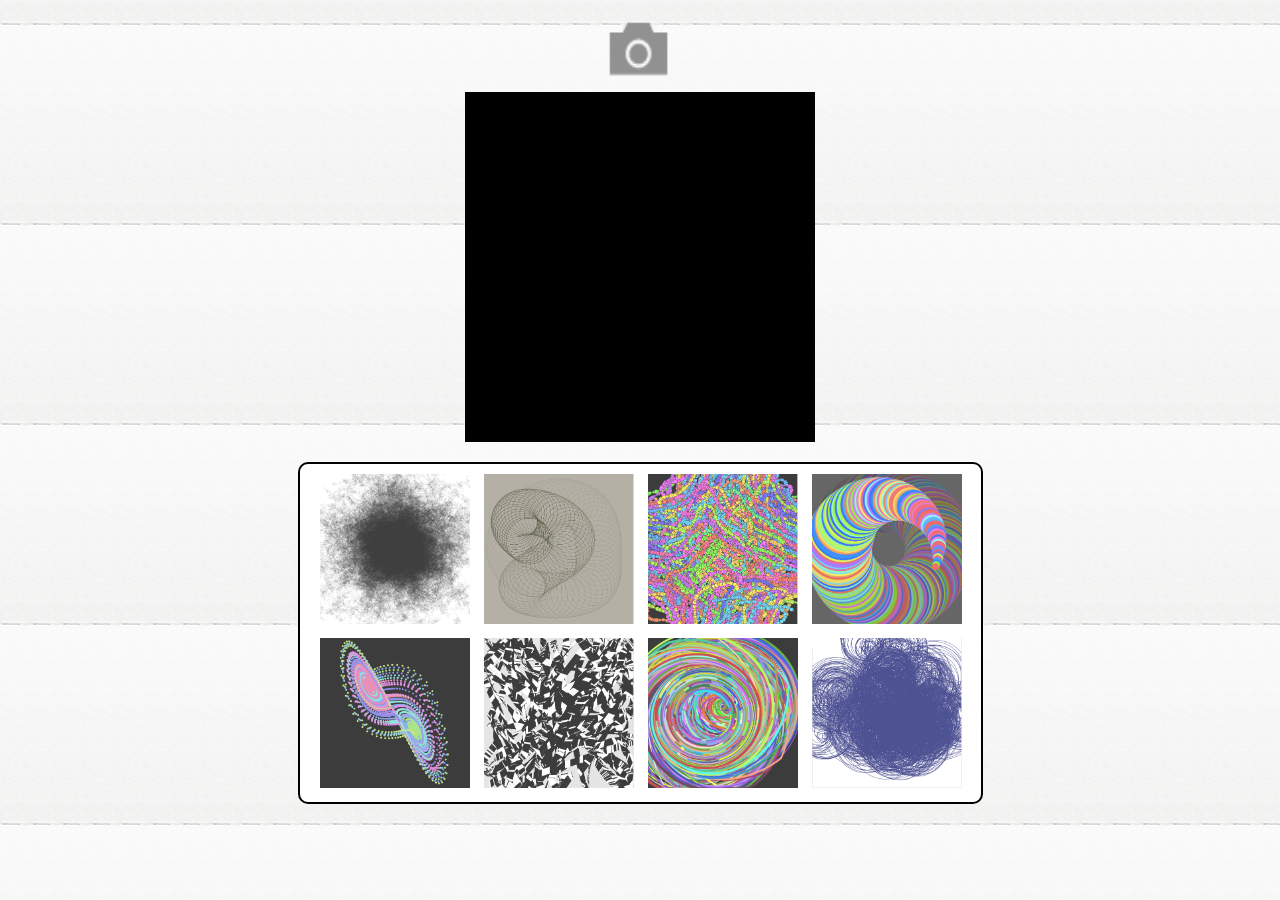
<file: art_puzzle/index.html>
<!DOCTYPE html PUBLIC "-//W3C//DTD XHTML 1.0 Transitional//EN" "http://www.w3.org/TR/xhtml1/DTD/xhtml1-transitional.dtd">
<html xmlns="http://www.w3.org/1999/xhtml">
<head>
<meta http-equiv="Content-Type" content="text/html; charset=UTF-8" />
<link rel="stylesheet" href="css/style.css" />
<script src="js/jquery-1.10.1.min.js"></script>
<script src="js/myScript.js"></script>
<title>Art Puzzle</title>
</head>

<body>
    <div id="upload">
        <input id="file" type="file">
    </div>
	<div id="puzzleZone">
        <div id="container">
            <canvas id="puzzleMaster" width="294" height="294"></canvas>
            <canvas id="puzzle" width="298" height="298"></canvas>
        </div>
    </div>

    <div id="picZone">
    	<img class="pic0" src="img/Abstract.jpg" />
        <img class="pic1" src="img/Circle Design.jpg" />
        <img class="pic2" src="img/Boids Design.jpg" />
        <img class="pic3 last" src="img/Circle Moving Design.jpg" />
        <img class="pic4" src="img/Design via Lorenz.jpg" />
        <img class="pic5" src="img/MonoChrome.jpg" />
        <img class="pic6" src="img/Stream Design.jpg" />
        <img class="pic7 last"  src="img/Void Magic.jpg" />
    </div>
</body>
</html>
</file>
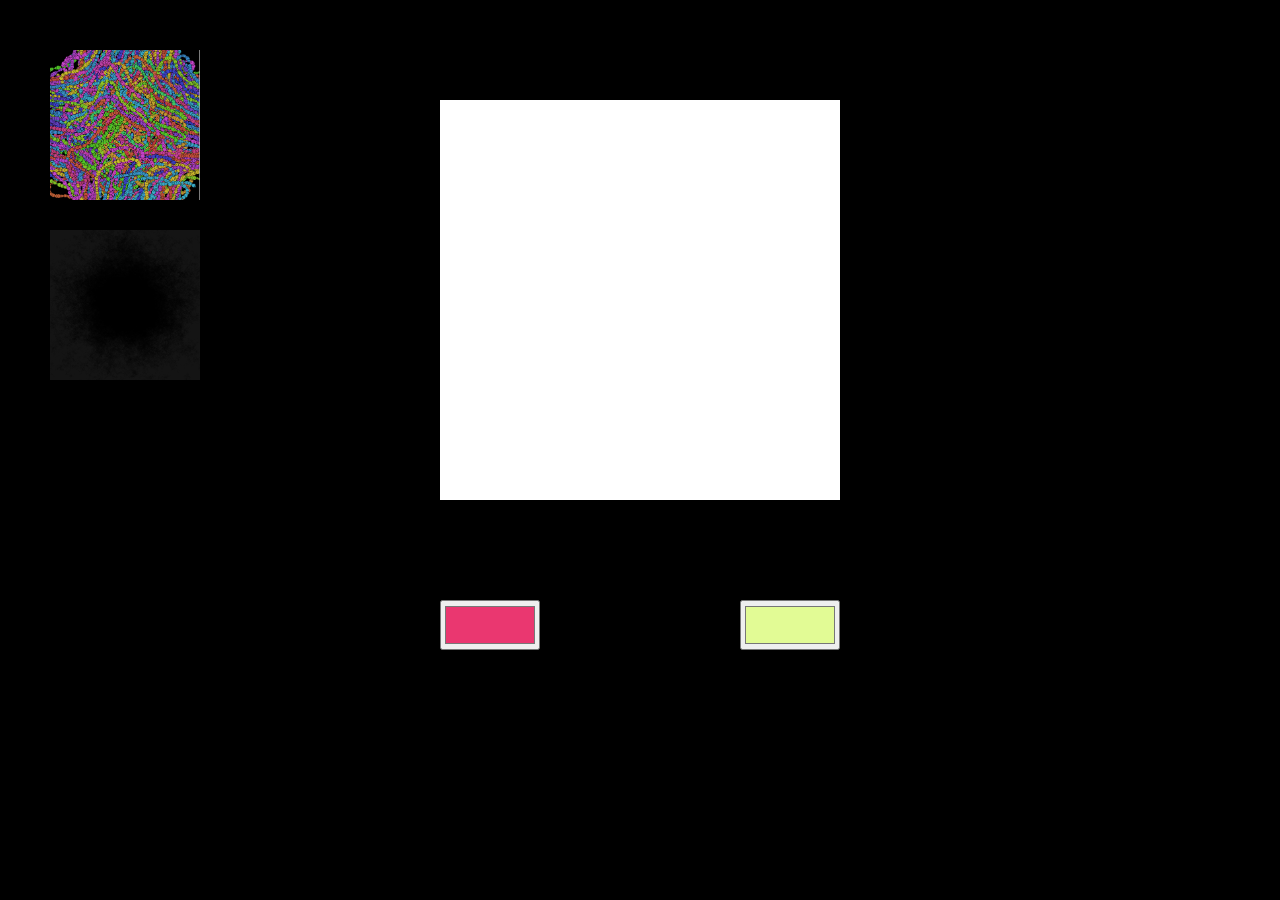
<file: color_function/index.html>
<!DOCTYPE html PUBLIC "-//W3C//DTD XHTML 1.0 Transitional//EN" "http://www.w3.org/TR/xhtml1/DTD/xhtml1-transitional.dtd">
<html xmlns="http://www.w3.org/1999/xhtml">
<head>
<meta http-equiv="Content-Type" content="text/html; charset=UTF-8" />
<link rel="stylesheet" href="css/style.css" />
<script src="js/jquery-1.10.1.min.js"></script>
<script src="js/myScript.js"></script>
<title>Color Function</title>
</head>

<body>
	<div id="container">
    	<div id="canvas_zone">
        </div>

        <div id="color_controller">
        	<div class="inner">
            	<input type="color" id="color_1" name="color_1" value="#ea3770" />
                <input type="color" id="color_2" name="color_2" value="#e2fb95" />
            </div>
        </div>

        <div id="left_image_zone">
        	<img id="output_0" src="img/Boids Design.jpg" />
            <img id="output_1" src="img/Abstract.jpg" />
            <img id="output_2" src="img/Canvas.jpg" />
            <img id="output_3" src="img/Circle Moving Design.jpg" />
        </div>

        <div id="right_image_zone">
        	<img id="output_4" src="img/Particle Rotate3D.jpg" />
            <img id="output_5" src="img/Spider Design.jpg" />
            <img id="output_6" src="img/Lightning.jpg" />
            <img id="output_7" src="img/Line Art2.jpg" />
        </div>
    </div>


</body>
</html>
</file>
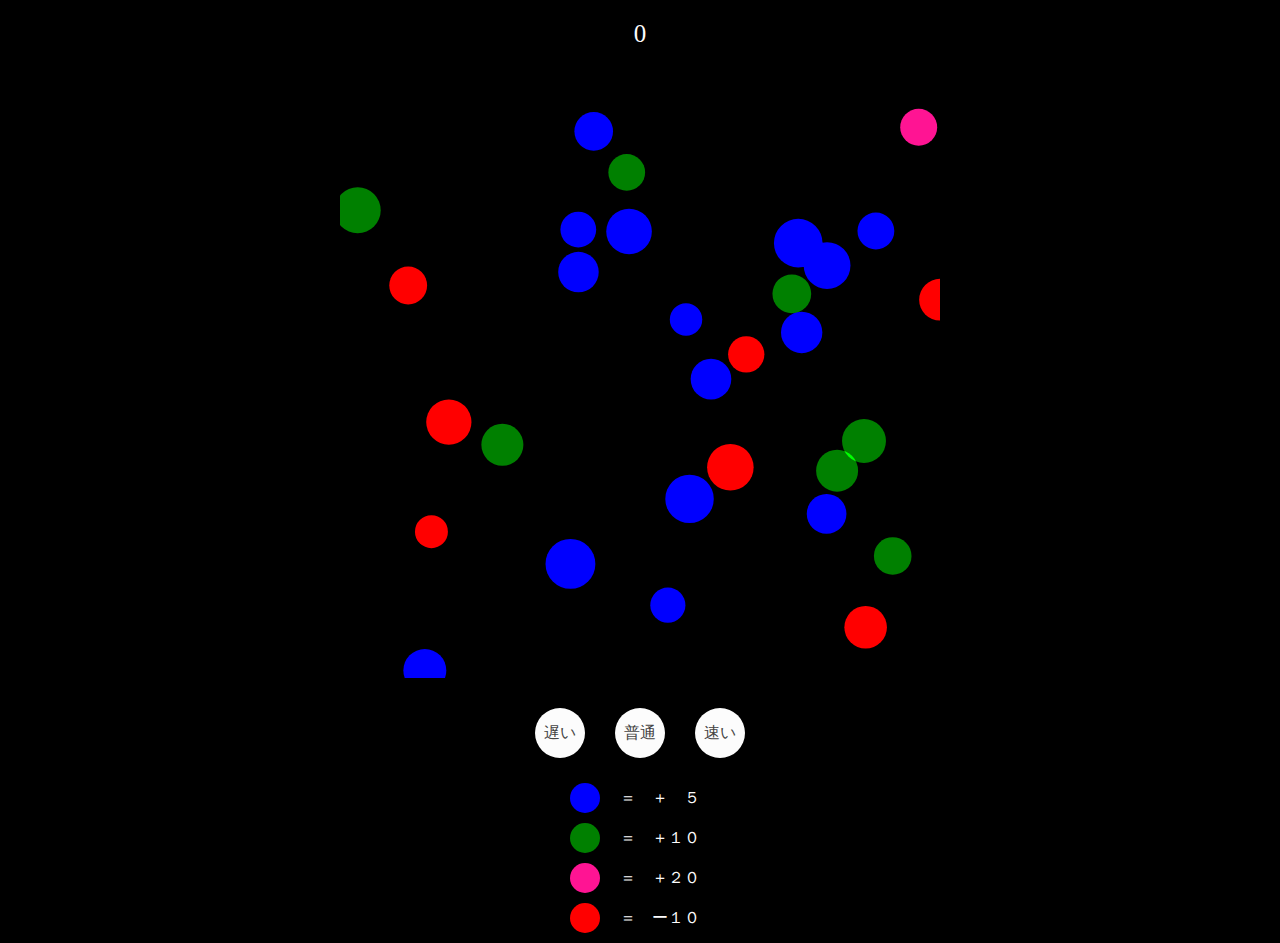
<file: color_touch/index.html>
<!doctype html>
<html lang="en">
<head>
	<meta charset="UTF-8">
	<title>Color Touch</title>
	<link rel="stylesheet" href="css/style.css" />
	<link rel="stylesheet" href="css/style.css" />
	<script src="js/myScript.js"></script>
</head>
<body>
	<div id="point"></div>
	<canvas id="canvas"></canvas>
	<div id="speedCont">
		<span id="slow">遅い</span><span id="normal">普通</span><span id="fast">速い</span>
	</div>
	<div id="desc">
		<div class="color">
			<div id="blue"></div>
			<div class="num">＝　＋　５</div>
		</div>
		<div class="color">
			<div id="green"></div>
			<div class="num">＝　＋１０</div>
		</div>
		<div class="color">
			<div id="pink"></div>
			<div class="num">＝　＋２０</div>
		</div>
		<div class="color">
			<div id="red"></div>
			<div class="num">＝　ー１０</div>
		</div>
	</div>
</body>
</html>
</file>
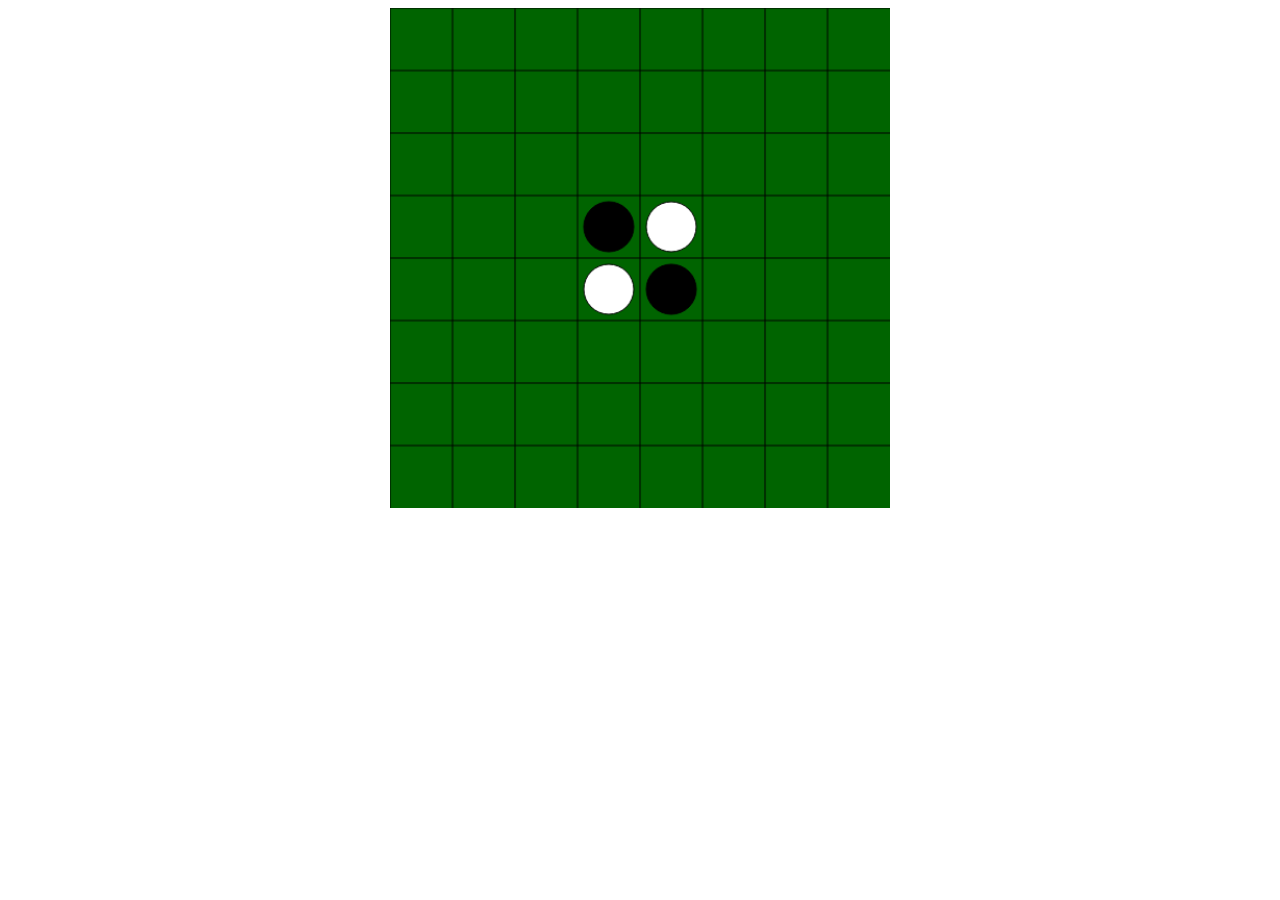
<file: othello/index.html>
<!doctype html>
<html lang="en">
<head>
	<meta charset="UTF-8">
	<title>Othello</title>
	<style>
	#canvas{
		width: 500px;
		height: 500px;
		display: block;
		margin: 0 auto;
	}
	</style>
	<script src="index.js"></script>
</head>
<body>
	<canvas id="canvas"></canvas>
</body>
</html>
</file>
<file: art_puzzle/css/style.css>
@charset "UTF-8";
/* CSS Document */

*{
	margin: 0;
	padding: 0;
}

body{
	background-image: url(../img/bg.jpg);
}

/*----------パズル部分のスタイル----------*/

#puzzleZone{
	width: 100%;
}

#container{
	width: 350px;
	height: 350px;
	position: relative;
	margin: 0 auto;
	margin-top: 0px;
}

#container #puzzleMaster{
	position: relative;
	z-index: 1;
}

#container #puzzle{
	cursor: pointer;
	z-index: 2;
	-webkit-tap-highlight-color: rgba(0, 0, 0, 0);
	position: absolute;
	top: 0;
	left: 0;
	border: solid 26px black;
}



/*----------写真部分のスタイル----------*/

#picZone{
	width: 685px;
	box-sizing: border-box;
	padding-left: 10px;
	padding-top: 10px;
	margin: 0 auto;
	border: solid 2px black;
	border-radius: 10px;
	margin-bottom: 40px;
	background-color: white;
	margin-top: 20px;
}

#picZone img{
	width: 150px;
	height: 150px;
	padding-left: 10px;
	padding-bottom: 10px;
	opacity: 0;
	cursor: pointer;
}


/*----------投稿ボタンのスタイル----------*/

#upload{
	width: 65px;
	height: 62px;
	overflow: hidden;
	margin: 0 auto;
	position: relative;
	background-image: url(../img/post-photo.png);
	background-repeat: no-repeat;
	background-position: 0px -62px;
	background-size: 61px 124px;
	margin-top: 15px;
	margin-bottom: 15px;
}

#file{
	width: 65px;
	height: 62px;
	position: absolute;
	opacity: 0;
	cursor: pointer;
}
</file>
<file: color_function/css/style.css>
@charset "UTF-8";
/* CSS Document */

html, body, #container {
    height: 100%;
}

body{
	font-size: 12px;
	font-family: Georgia, "Times New Roman", Times, serif;
	background-color: #000000;
	padding: 0;
	margin: 0;
	overflow: hidden;
}

#container{
	margin: 0 auto;
	position: relative;
	overflow: hidden;
	width: 100%;
}

#canvas_zone{
	width: 400px;
	height: 400px;
	background-color: white;
	margin: 0 auto;
	margin-top: 100px;
}


#color_controller{
	position: relative;
	z-index: 2;
	width: 400px;
	margin: 0 auto;
	margin-top: 100px;
	background-color: rgba(0, 0, 0, 0.2);
}

#color_1{
	position: absolute;
	width: 100px;
	height: 50px;
	top: 0;
	left: 0;
	cursor: pointer;
}

#color_2{
	position: absolute;
	width: 100px;
	height: 50px;
	top: 0;
	right: 0;
	cursor: pointer;
}

.inner{
	padding: 10px;
}


#left_image_zone{
	position: absolute;
	top: 50px;
	left: 50px;
	width: 150px;
	height: 720px;
}

#right_image_zone{
	position: absolute;
	top: 50px;
	right: 50px;
	width: 150px;
	height: 720px;
}

img{
	width: 150px;
	height: 150px;
	margin-bottom: 30px;
	opacity: 0;
	cursor: pointer;
}
</file>
<file: color_touch/css/style.css>
*{
	margin: 0;
	padding: 0;
}

body{
	background-color: #000;
}

canvas{
	width: 600px;
	display: block;
	margin: 0 auto;
	margin-top: 30px;
	margin-bottom: 30px;
}

#point{
	color: #fcfcfc;
	text-align: center;
	margin-top: 15px;
	width:210px;
	margin: 0 auto;
	margin-top: 20px;
	margin-bottom: 10px;
	font-size: 25px;
}

#sub-info{
	color: #fcfcfc;
}

#speedCont{
	margin-top: 15px;
	text-align: center;
	width: 210px;
	margin: 0 auto;
}

#speedCont span{
	display: inline-block;
	width: 50px;
	height: 50px;
	line-height: 50px;
	border-radius: 25px;
	margin-right: 30px;
	background-color: #fcfcfc;
	color: #444;
	cursor: pointer;
}

#fast{
	margin-right: 0px !important;
}

#desc{
	text-align: center;
	color: #fcfcfc;
	margin-top: 25px;
}

.color{
	height: 30px;
	width: 140px;
	margin: 0 auto;
	margin-bottom: 10px;
}

.num{
	line-height: 30px;
	height: 30px;
	width: 100px;
	float: right;

}

#blue{
	float: left;
	width: 30px;
	height: 30px;
	border-radius: 15px;
	background-color: blue;
	margin-right: 10px;
}

#green{
	float: left;
	width: 30px;
	height: 30px;
	border-radius: 15px;
	background-color: green;
	margin-right: 10px;
}

#red{
	float: left;
	width: 30px;
	height: 30px;
	border-radius: 15px;
	background-color: red;
	margin-right: 10px;
}

#pink{
	float: left;
	width: 30px;
	height: 30px;
	border-radius: 15px;
	background-color: #ff1493;
	margin-right: 10px;
}
</file>
